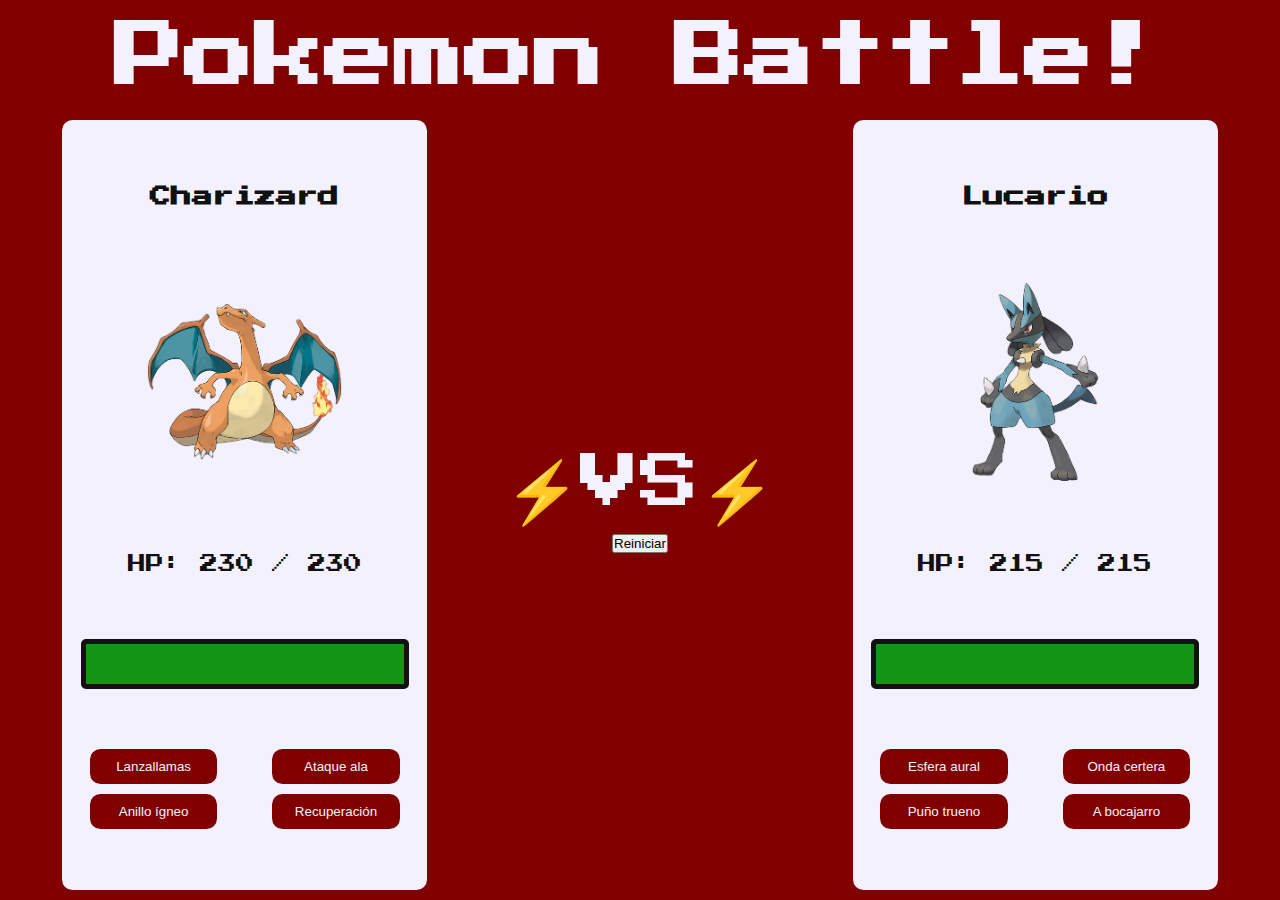
<file: index.html>
<!DOCTYPE html>
<html lang="en">

<head>
	<meta charset="UTF-8">
	<meta http-equiv="X-UA-Compatible" content="IE=edge">
	<meta name="viewport" content="width=device-width, initial-scale=1.0">
	<link rel="stylesheet" href="./styles/styles.css">
	<link rel="preconnect" href="https://fonts.googleapis.com">
	<link rel="preconnect" href="https://fonts.googleapis.com">
	<link rel="preconnect" href="https://fonts.gstatic.com" crossorigin>
	<link href="https://fonts.googleapis.com/css2?family=Press+Start+2P&display=swap" rel="stylesheet">
	<title>La batalla</title>
</head>

<body>
	<section>
	<h1>Pokemon Battle!</h1>
	<div class='container'>
		<div class="pokemon-main">
			<h3>Charizard</h3>
			<figure class="faint" id="faintedCharizard">
				<img src="./assets/faint.png" alt="">
			</figure>
			<figure>
				<img src="./assets/charizard.png" alt="Imagen de charizard">
			</figure>
			<p id="charizardnumberhp">HP: 230 / 230</p>
			<div class='life-counter-main'>
				<div class="life-counter-inner" id="charizard-life">
					
				</div>
				
			</div>
			<div class="attack-buttons">
				<Button id="lanzallamas">Lanzallamas</Button>
				<Button id="ataque-ala">Ataque ala</Button>
				<Button id="anillo-igneo">Anillo ígneo</Button>
				<Button id="recuperacion">Recuperación</Button>
			</div>
		</div>
		<div class="showInfo">
			<span>⚡️VS⚡️</span>
			<p id="info"></p>
			<figure class="resetbutton" id="recarga">
			<button id="refresh">Reiniciar</button>
		</figure>
			
		</div>
		<div class="pokemon-main">
			<h3>Lucario</h3>
			<figure class="faint" id="faintedLucario">
				<img src="./assets/faint.png" alt="">
			</figure>
			<figure>
				<img src="./assets/lucario.png" alt="Imagen de charizard">
			</figure>
			<p id="lucarionumberhp">HP: 215 / 215</p>
			<div class='life-counter-main'>
				<div class="life-counter-inner" id="lucario-life">
					
				</div>
			</div>
			<div class="attack-buttons">
				<Button id="esfera-aural">Esfera aural</Button>
				<Button id="onda-certera">Onda certera</Button>
				<Button id="puño-trueno">Puño trueno</Button>
				<Button id="a-bocajarro">A bocajarro</Button>
			</div>
			
		</div>
		
	</div>
	<script src="./scripts/Logica.js"></script>
	
</section>

</body>

</html>
</file>
<file: styles/styles.css>
* {
	margin: 0;
	padding: 0;
	box-sizing: border-box;
}

body {
	font-family: 'Press Start 2P', cursive;
	font-size: 16px;
	line-height: 1.5;
	background: #800000;
	height: 100vh;
	color: #F2F1FD;
	overflow-y: hidden;
}

h1 {
	font-size: 70px;
	text-align: center;
	padding-top: 5px;
}

section {
	background: #800000;
	height: 100vh;
}

.container {
	display: flex;
	flex-direction: row;
	width: 95%;
	height: calc(100vh - 130px);
	justify-content: space-evenly;
	align-items: center;
	align-self: center;
	margin: 0 auto;
}

.container span {
	font-size: 60px;
	color: #F2F1FD;
}

.pokemon-main {
	display: flex;
	position: relative;
	height: 100%;
	width: 30%;
	flex-direction: column;
	justify-content: space-evenly;
	align-items: space-evenly;
	background-color: #F2F1FD;
	text-align: center;
	color: #111111;
	border-radius: 10.5px;
	font-size: 18px;
	margin-top: 20px;
}

.pokemon-main img {
	width: 213px;
	height: 100%;
}

.attack-buttons {
	display: grid;
	grid-template-columns: 1fr 1fr;
}

.attack-buttons button {
	background-color: #800000;
	border: none;
	border-radius: 10.5px;
	width: 70%;
	margin: 0 auto;
	padding: 10px;
	color: #F2F1FD;
}

.attack-buttons button:nth-child(1) {
	margin-bottom: 10px;
}

.attack-buttons button:nth-child(2) {
	margin-bottom: 10px;
}

.life-counter-main {
	width: 90%;
	height: 50px;
	border: 5px solid #111111;
	border-radius: 5px;
	background-color: #F2F1FD;
	margin: 0 auto;
}

.life-counter-inner {
	display: flex;
	justify-content: center;
	align-items: center;
	width: 100%;
	height: 40px;
	background-color: #149414;
	transition: all 2s
}

.showInfo {
	width: 30%;
	text-align: center;
}

.faint {
	position: absolute;
	top: 40px;
	left: -15%;
	width: 100%;
	height: 100%;
	translate: 50%;


	width: 213px;
	height: 213px;
	display: none;
	z-index: 10;

}

@media screen and (max-width: 768px) {
	body {
		font-size: 10px;
		line-height: 1.5;
		overflow-y: auto;
	}

	h1 {
		font-size: 15px;
		padding-top: 5px;
	}

	section {
		background: #800000;
		height: 100%;
		display: flex;
		flex-direction: column;
		justify-content: space-evenly;
	}

	.container {
		display: flex;
		flex-direction: column;
		width: 95%;
		height: max-content;
		justify-content: space-evenly;
		align-items: center;
		align-self: center;
		margin: 0 auto;
	}

	.container span {
		font-size: 40px;
		color: #F2F1FD;
		text-align: center;
		padding-bottom: 10px;
	}

	.pokemon-main {
		display: flex;
		position: relative;
		height: 100%;
		width: 95%;
		flex-direction: column;
		justify-content: space-evenly;
		align-items: space-evenly;
		background-color: #F2F1FD;
		text-align: center;
		color: #111111;
		border-radius: 10.5px;
		font-size: 12px;
		margin-top: 10px;
	}

	.pokemon-main img {
		width: 100px;
		height: 100%;
	}

	.attack-buttons {
		display: grid;
		grid-template-columns: 1fr 1fr;
		margin-top: 5px;
		margin-bottom: 5px;
	}

	.attack-buttons button {
		background-color: #800000;
		border: none;
		border-radius: 10.5px;
		width: 70%;
		margin: 0 auto;
		padding: 10px;
		color: #F2F1FD;
		font-size: 10px;
	}

	.attack-buttons button:nth-child(1) {
		margin-bottom: 10px;
	}

	.attack-buttons button:nth-child(2) {
		margin-bottom: 10px;
	}

	.life-counter-main {
		width: 90%;
		height: 25px;
		border: 5px solid #111111;
		border-radius: 5px;
		background-color: #F2F1FD;
		margin: 0 auto;
	}

	.life-counter-inner {
		display: flex;
		justify-content: center;
		align-items: center;
		width: 100%;
		height: 15px;
		background-color: #149414;
		transition: all 2s
	}

	.showInfo {
		width: 100%;
		text-align: center;
	}

	.faint {
		position: absolute;
		top: 40px;
		left: 0%;
		width: 100%;
		height: 100%;
		translate: 125%;
		width: 100px;
		height: 100px;
		display: none;
		z-index: 10;
		padding-bottom: 25px;

	}
}
</file>
